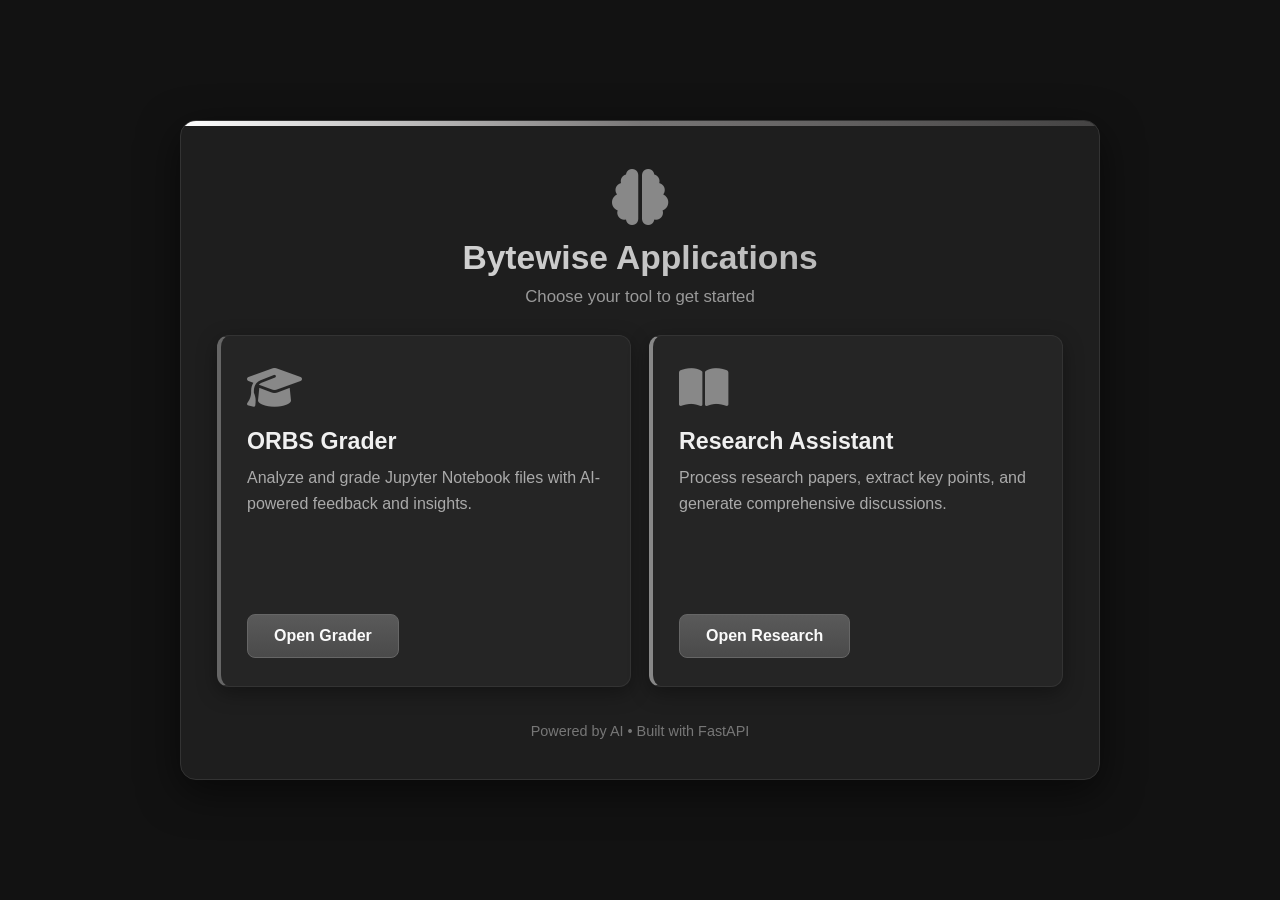
<file: frontend/index.html>
<!DOCTYPE html>
<html lang="en">
<head>
    <meta charset="UTF-8">
    <meta name="viewport" content="width=device-width, initial-scale=1.0">
    <title>Bytewise Applications</title>
    <link rel="stylesheet" href="https://cdnjs.cloudflare.com/ajax/libs/font-awesome/6.4.0/css/all.min.css">
    <style>
        * {
            margin: 0;
            padding: 0;
            box-sizing: border-box;
            font-family: 'Segoe UI', Tahoma, Geneva, Verdana, sans-serif;
        }

        body {
            background: #121212;
            min-height: 100vh;
            display: flex;
            align-items: center;
            justify-content: center;
            padding: 24px;
            color: #e0e0e0;
        }

        .container {
            text-align: center;
            background: #1e1e1e;
            padding: 40px 36px;
            border-radius: 16px;
            border: 1px solid #333;
            box-shadow: 0 12px 40px rgba(0, 0, 0, 0.55);
            max-width: 920px;
            width: 100%;
            position: relative;
            overflow: hidden;
        }

        .container::before {
            content: '';
            position: absolute;
            top: 0;
            left: 0;
            right: 0;
            height: 5px;
            background: linear-gradient(90deg, #ffffff, #787676, #444343);
        }

        .logo {
            margin-bottom: 28px;
            padding-top: 8px;
        }

        .logo i {
            font-size: 56px;
            color: #888888;
            margin-bottom: 14px;
        }

        .logo h1 {
            font-size: 2.1rem;
            font-weight: 700;
            margin-bottom: 10px;
            background: linear-gradient(90deg, #e0e0e0, #aaaaaa);
            -webkit-background-clip: text;
            background-clip: text;
            color: transparent;
        }

        .logo p {
            color: #9a9a9a;
            font-size: 1.05rem;
        }

        .apps-grid {
            display: grid;
            grid-template-columns: 1fr;
            gap: 18px;
            margin-top: 28px;
        }

        .app-card {
            background: #252525;
            padding: 28px 26px;
            border-radius: 12px;
            text-decoration: none;
            color: #e0e0e0;
            transition: transform 0.25s ease, box-shadow 0.25s ease, border-color 0.25s ease;
            border: 1px solid #333;
            box-shadow: 0 6px 20px rgba(0, 0, 0, 0.35);
            text-align: left;
            display: flex;
            flex-direction: column;
            border-left: 4px solid #555;
        }

        .app-card:hover {
            transform: translateY(-4px);
            box-shadow: 0 12px 32px rgba(0, 0, 0, 0.45);
            border-color: #444;
        }

        .app-card--research {
            border-left-color: #888888;
        }

        .app-card--orbs {
            border-left-color: #666666;
        }

        .app-card:hover.app-card--research {
            border-left-color: #aaaaaa;
        }

        .app-card:hover.app-card--orbs {
            border-left-color: #888888;
        }

        .app-icon {
            font-size: 44px;
            margin-bottom: 14px;
            color: #888888;
        }

        .app-card h2 {
            font-size: 1.45rem;
            margin-bottom: 10px;
            color: #f0f0f0;
        }

        .app-card p {
            color: #aaaaaa;
            line-height: 1.65;
            flex: 1;
        }

        .btn {
            display: inline-block;
            padding: 12px 26px;
            background: linear-gradient(180deg, #5a5a5a 0%, #4a4a4a 100%);
            color: #fafafa;
            text-decoration: none;
            border-radius: 8px;
            font-weight: 600;
            transition: background 0.2s ease, transform 0.2s ease;
            margin-top: 18px;
            border: 1px solid #666;
            align-self: flex-start;
        }

        .btn:hover {
            background: linear-gradient(180deg, #6a6a6a 0%, #555 100%);
            transform: translateY(-1px);
        }

        .footer {
            margin-top: 36px;
            color: #777;
            font-size: 0.9rem;
        }

        @media (min-width: 768px) {
            .apps-grid {
                grid-template-columns: 1fr 1fr;
            }
        }
    </style>
</head>
<body>
    <div class="container">
        <div class="logo">
            <i class="fas fa-brain"></i>
            <h1>Bytewise Applications</h1>
            <p>Choose your tool to get started</p>
        </div>
        
        <div class="apps-grid">
            <a href="/app/notebook/" class="app-card app-card--orbs">
                <div class="app-icon">
                    <i class="fas fa-graduation-cap"></i>
                </div>
                <h2>ORBS Grader</h2>
                <p>Analyze and grade Jupyter Notebook files with AI-powered feedback and insights.</p>
                <p>&nbsp;</p>
                <p>&nbsp;</p>
                <p>&nbsp;</p>
                <span class="btn">Open Grader</span>
            </a>
            
            <a href="/app/research/" class="app-card app-card--research">
                <div class="app-icon">
                    <i class="fas fa-book-open"></i>
                </div>
                <h2>Research Assistant</h2>
                <p>Process research papers, extract key points, and generate comprehensive discussions.</p>
                <p>&nbsp;</p>


                <span class="btn">Open Research</span>
            </a>
        </div>
        
        <div class="footer">
            <p>Powered by AI • Built with FastAPI</p>
        </div>
    </div>
</body>
</html>
</file>
